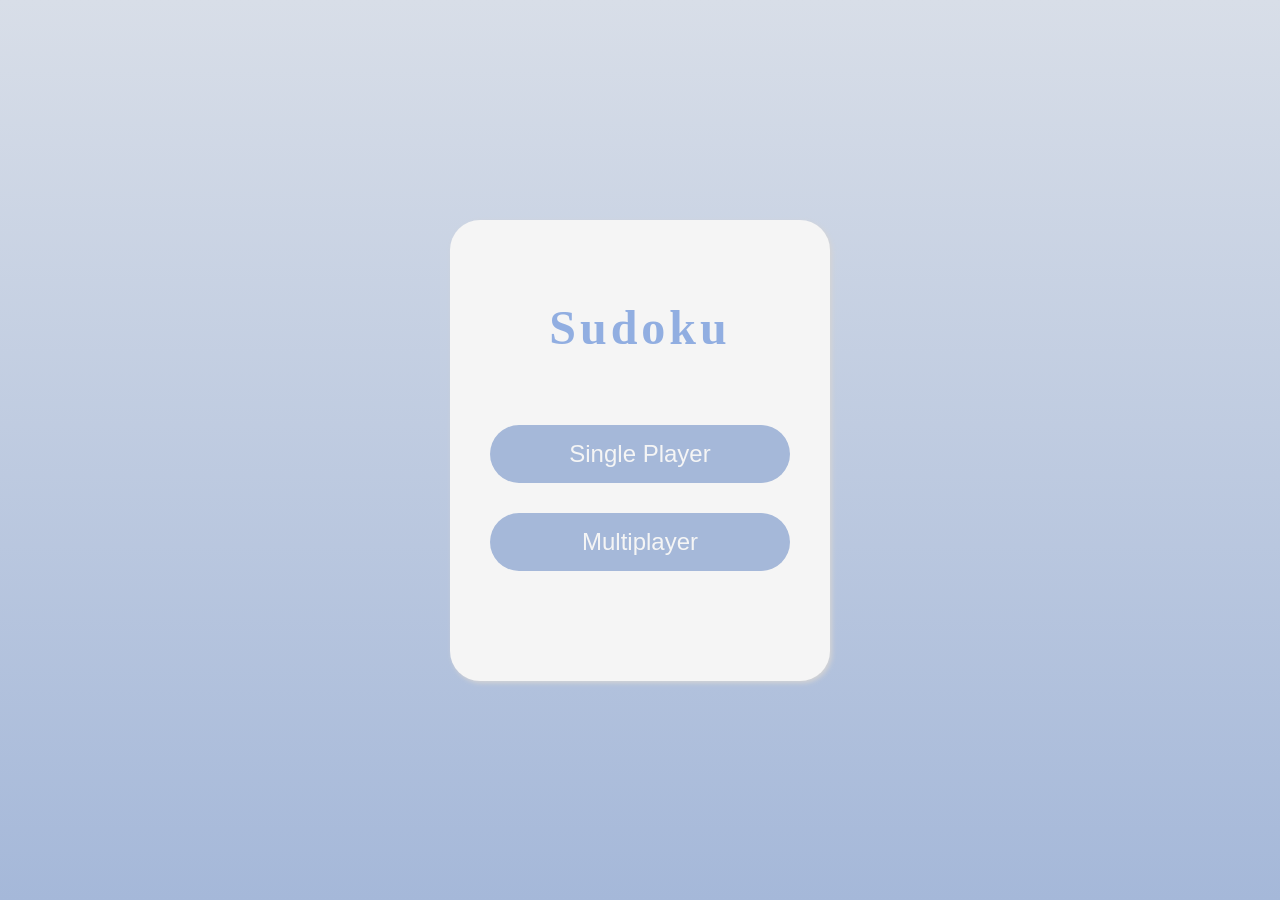
<file: HTML/index.html>
<!DOCTYPE html>
<html lang="en">
<head>
    <meta charset="UTF-8">
    <meta name="viewport" content="width=device-width, initial-scale=1.0">
    <title>Sudoku</title>
    <link rel="stylesheet" href="../CSS/menu.css">
</head>
<body>
    <div class="container">
        <!-- TITLE -->
        <h1 class="title">Sudoku</h1>

        <!-- GAME MODE -->
        <section id="modeSelection" class="modeSelection">
            <button id="single-player" class="mode">Single Player</button>
            <button id="multiplayer" class="mode">Multiplayer</button> 
        </section>
    </div>
</body>
</html>
</file>
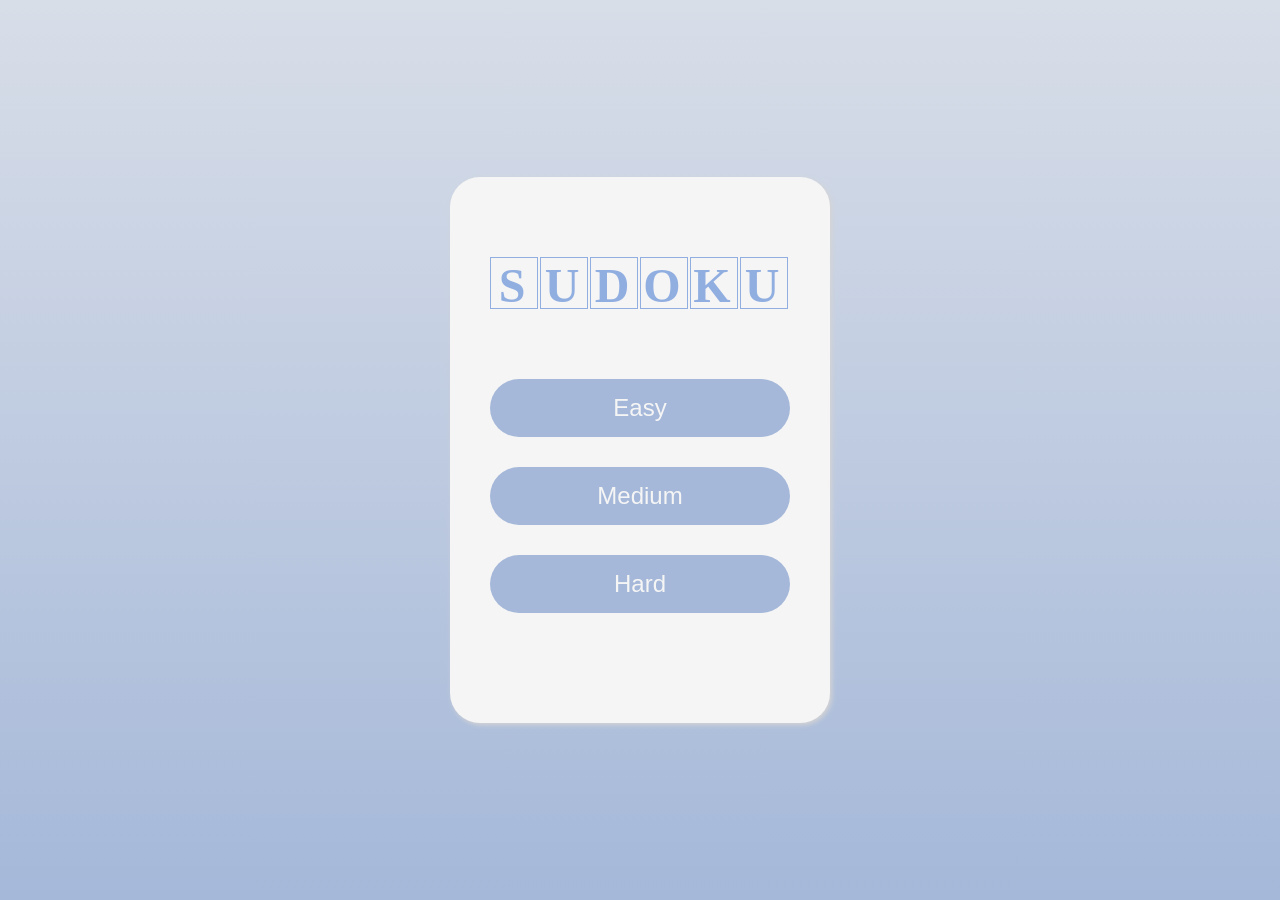
<file: HTML/difficulty.html>
<!DOCTYPE html>
<html lang="en">
<head>
    <meta charset="UTF-8">
    <meta name="viewport" content="width=device-width, initial-scale=1.0">
    <title>Sudoku</title>
    <link rel="stylesheet" href="../CSS/menu.css">
</head>
<body>

    <!-- HOME PAGE -->
    <div id="home" class="container">
        <!-- TITLE -->
        <h1 class="title"><span class="border">S</span><span class="border">U</span><span class="border">D
        </span><span class="border">O</span><span class="border">K</span><span class="border">U</span></h1>

        <!-- DIFFICULTY SELECTION -->
        <section id="modeSelection" class="modeSelection">
            <button id="easy" class="mode" data-difficulty = "easy">Easy</button>
            <button id="medium" class="mode" data-difficulty = "medium">Medium</button> 
            <button id="hard" class="mode" data-difficulty = "hard">Hard</button> 
        </section>
    </div>

    <!-- Link Scripts -->
     <script type="module" src="../JS/difficulty.js"></script>
</body>
</html>
</file>
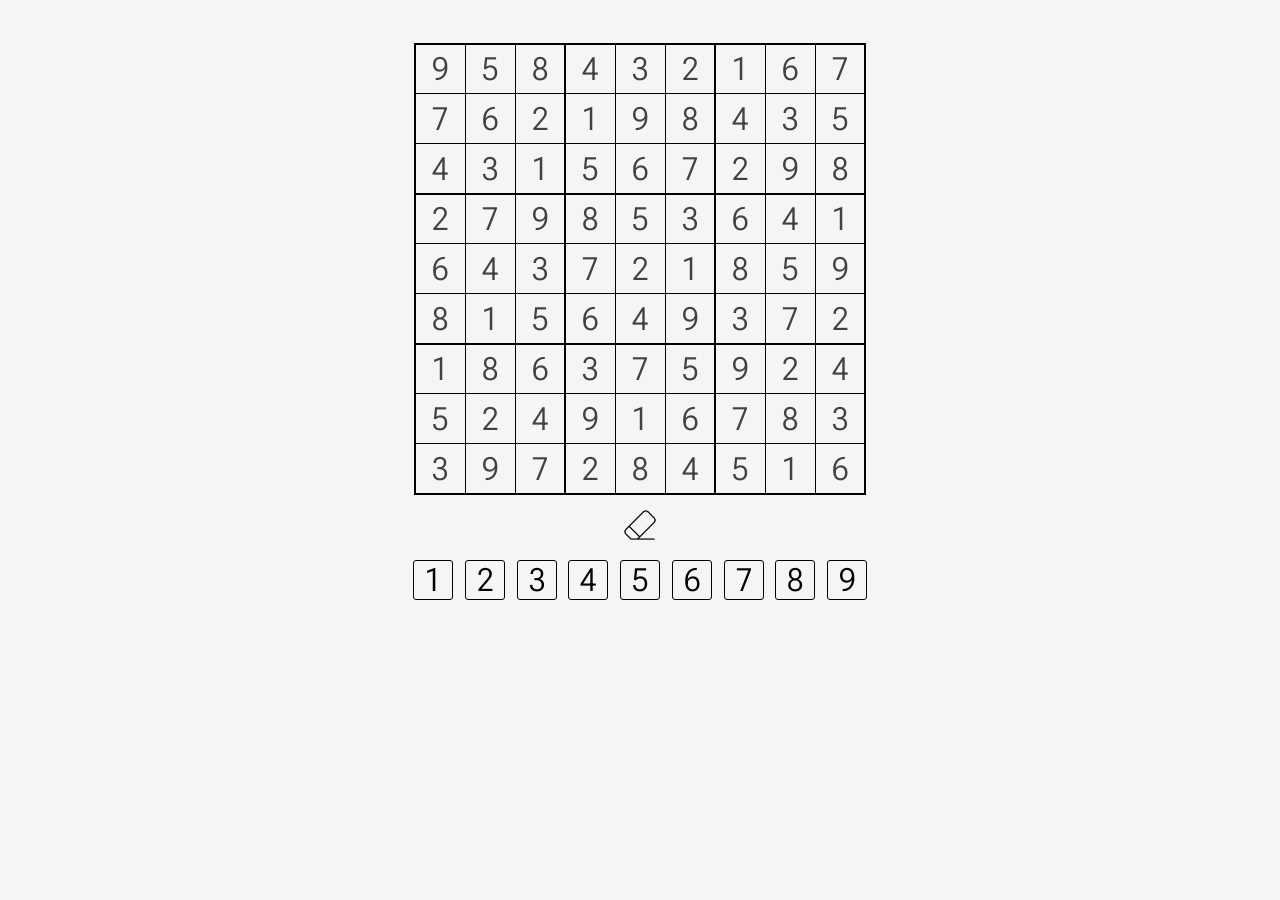
<file: HTML/game.html>
<!DOCTYPE html>
<html lang="en">
    <head>
        <meta charset="UTF-8">
        <meta name="viewport" content="width=device-width, initial-scale=1.0">
        <title>Sudoku</title>
        <link rel="preconnect" href="https://fonts.googleapis.com">
        <link rel="preconnect" href="https://fonts.gstatic.com" crossorigin>
        <link href="https://fonts.googleapis.com/css2?family=Roboto+Flex:opsz,wght,XOPQ,XTRA,YOPQ,YTDE,YTFI,YTLC,YTUC@8..144,100..1000,96,468,79,-203,738,514,712&display=swap" rel="stylesheet">
        <link rel="stylesheet" href="../CSS/game.css">
    </head>
    <body>
        <!-- Title -->
         <h1 class="title"></h1>
        
        <!-- Game Board -->
        <div class="boardContainer">
            <table id="sudokuBoard"></table>
        </div>  
        
        <!-- Additional Buttons -->
        <section id="additionalBtns" class="additionalBtns">
            <button id="eraseBtn" class="additionalBtn"><img src="../Icons/eraser.png" alt="" class="additionalBtnImg"></button>
        </section>

        <!-- Number Section -->
        <section id="numberSection" class="numberSection">
            <div class="numberContainer">
                <button class="number" data-number="1">1</button>
                <button class="number" data-number="2">2</button>
                <button class="number" data-number="3">3</button>
                <button class="number" data-number="4">4</button>
                <button class="number" data-number="5">5</button>
                <button class="number" data-number="6">6</button>
                <button class="number" data-number="7">7</button>
                <button class="number" data-number="8">8</button>
                <button class="number" data-number="9">9</button>
            </div>
        </section>  

        <!-- Scripts -->
        <script type="module" src="../JS/main.js"></script>
    </body>
</html>
</file>
<file: CSS/menu.css>
html, body
{
    min-height: 100dvh;
    width: 100%;
    font-size: 16px;
    font-family: 'Roboto Flex', Times, serif;
    margin: 0px; 
    display: flex;
    flex-direction: column;
    justify-content: center;
    align-items: center;
    background-color: #f5f5f5;    
    background: linear-gradient(to bottom, #d8dee8, #a5b8d9);
}

.container
{
    display: flex;
    flex-direction: column;
    width: 60%;
    border-radius: 30px;
    padding: 50px 40px 80px 40px;
    background-color: #f5f5f5;
    box-shadow: 2px 2px 5px #d5d4d4; 
}

.title
{
    display: flex;
    justify-content: center;
    margin: 0px 0px 40px 0px; 
    font-size: 3rem;
    letter-spacing: 4px;
    color: #91aee1;
    text-align: center;
}

.border
{
    border: #91aee1 solid 1px;
    width: 50px;
    height: 50px;
    margin: 0px 2px 0px 0px;
}

.modeSelection
{
    display: flex;  
    flex-direction: column;
    width: 100%;
    align-items: center;
    gap: 10px;
}

.mode
{
    width: 100%;
    padding: 10px;
    margin: 10px;
    font-size: 1.5rem;
    color: rgb(65, 65, 65);
    background-color: #a5b8d9;
    border: none;
    border-radius: 30px;
    color: #f5f5f5;
    padding: 15px 0px;
    transition: 0.3s ease;
}

.mode:hover
{
    cursor: pointer;
    transform: scale(1.05);
}


/*                                      ----------- MEDIA QUERIES -----------                                      */
@media(min-width: 600px) 
{
    .container
    {
        display: flex;
        flex-direction: column;
        width: 300px;
        border-radius: 30px;
        padding: 80px 40px 100px 40px;
        background-color: #f5f5f5;
        box-shadow: 2px 2px 5px #d5d4d4; 
    }

    .modeSelection
    {
        display: flex;  
        flex-direction: column;
        width: 100%;
        align-items: center;
        gap: 10px;
        margin-top: 20px;
    }

    .border
    {
        border: #91aee1 solid 1px;
        width: 50px;
        height: 50px;
        margin: 0px 2px 0px 0px;
    }
}
</file>
<file: CSS/game.css>
/* 
File Name    : game.css
Purpose      : This file is used to style the Sudoku game. 
*/

*
{
    box-sizing: border-box;
}

html, body
{
    min-height: 100dvh;
    font-size: 16px;
    font-family: 'Roboto Flex', Times, serif;
    margin: 0px; 
    display: flex;
    flex-direction: column;
    background-color: #f5f5f5;    
    color: rgb(65, 65, 65);
}

.title
{
    text-align: center;
}

                                                /********** Board Styling  *********/

.boardContainer
{
    display: flex;
    justify-content: center;
}

.cell
{
    border: black solid 1px;
    width: 50px;
    height: 50px;
    text-align: center;
    font-size: 2rem;
    padding: 0;
    box-sizing: border-box;
}

.cell:hover
{
    cursor: pointer;
}

table
{
    margin: 0px;
    padding: 0px;
    border-collapse: collapse;
    border: black solid 2px; 
    table-layout: auto;
}

td:nth-child(3n) /* This is used for the 3x3 right border */
{
    border-right: black solid 2px;
}

tr:nth-child(3n) /* This is used for the 3x3 bottom border */
{
    border-bottom: black solid 2px;
}

                                            /* Additional Buttons Section */

.additionalBtns
{
    display: flex;
    justify-content: center;
    margin-top: 10px;
}

.additionalBtn
{
    padding: 0px;
    margin: 0px;
    border: none;
}

.additionalBtn:hover
{
    cursor: pointer;
}

.additionalBtnImg
{
    height: 40px;
    width: 40px;
    background-color: #f5f5f5; 
    display: block;
}


                                        /********** Number Section *********/
.numberSection
{
    display: flex;
    justify-content: center;
    margin-top: 10px;
    width: auto;
}

.numberContainer
{
    display: flex;
    justify-content: space-between;
    width: 454px; 
    padding: 5px 0px;
}

.number
{
    width: 40px;
    height: 40px;
    margin: 0px;
    padding: 0px;
    font-size: 2rem;
    font-family: inherit; /* This ignores the browsers default font and chooses the one set by us in HTML */
    background-color: inherit;
    border: black solid 1px;
    border-radius: 3px; 
}

.number:hover
{
    cursor: pointer;
}

.highlightCell
{
    background-color: #ccd8ef;
}

.focus
{
    background-color: #ccd8ef;
}




/*                                                    ---------- MEDIA QUERIES ---------                                    */
@media (max-width: 480px)
{
    .cell
    {
        border: black solid 1px;
        width: 41px;
        height: 40px;
        text-align: center;
        font-size: 2.2rem;
        padding: 0;
    }

    .number
    {
        margin: 0px;
        padding: 0px;
        font-size: 2rem;
        font-family: inherit; /* This ignores the browsers default font and chooses the one set by us in HTML */
        background-color: inherit;
        border: black solid 1px;
        border-radius: 3px; 
        width: 40px;
        height: 40px;
    }

    .numberContainer
    {
        display: flex;
        justify-content: space-between;
        width: 98%; 
        padding: 5px 0px;
    }
}
</file>
